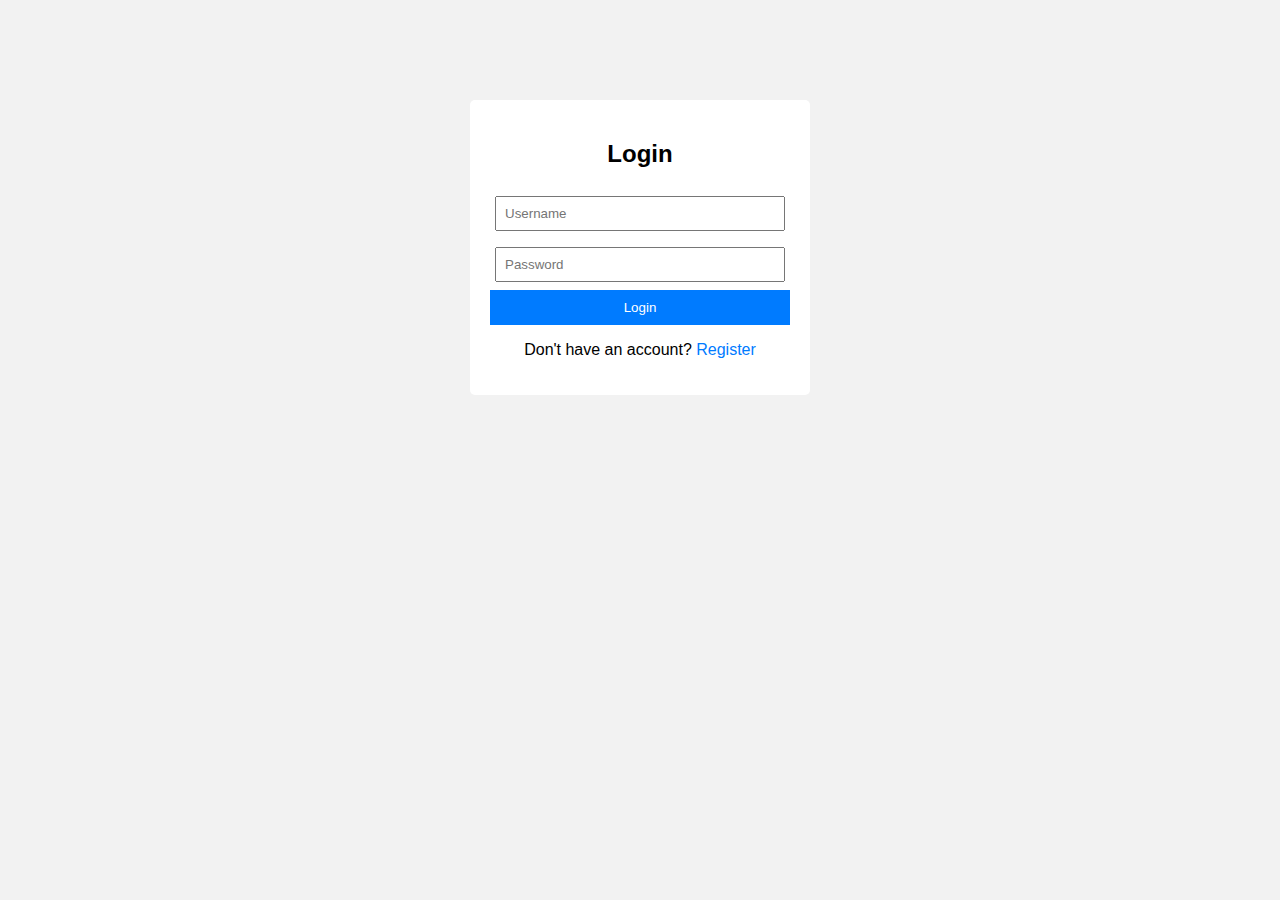
<file: frontend/index.html>
<!DOCTYPE html>
<html>
<head>
    <title>Login</title>
    <link rel="stylesheet" href="css/style.css">
</head>
<body>

<div class="container">
    <h2>Login</h2>

    <input type="text" id="login-username" placeholder="Username">
    <input type="password" id="login-password" placeholder="Password">

    <button onclick="login()">Login</button>

    <p>Don't have an account?
        <a href="register.html">Register</a>
    </p>
</div>

<script src="js/main.js"></script>
</body>
</html>
</file>
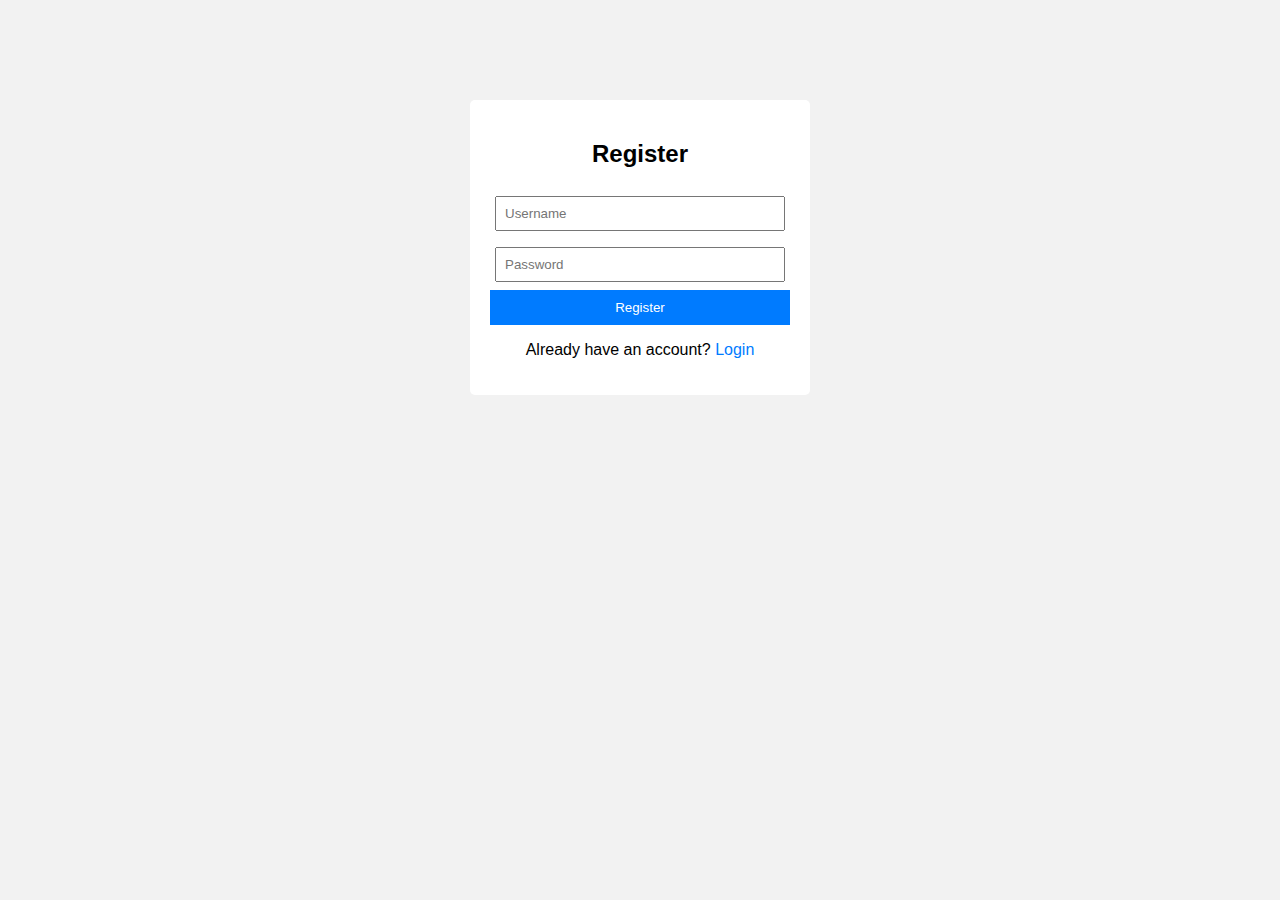
<file: frontend/register.html>
<!DOCTYPE html>
<html>
<head>
    <title>Register</title>
    <link rel="stylesheet" href="css/style.css">
</head>
<body>

<div class="container">
    <h2>Register</h2>

    <input type="text" id="reg-username" placeholder="Username">
    <input type="password" id="reg-password" placeholder="Password">

    <button onclick="register()">Register</button>

    <p>Already have an account?
        <a href="index.html">Login</a>
    </p>
</div>

<script src="js/main.js"></script>
</body>
</html>
</file>
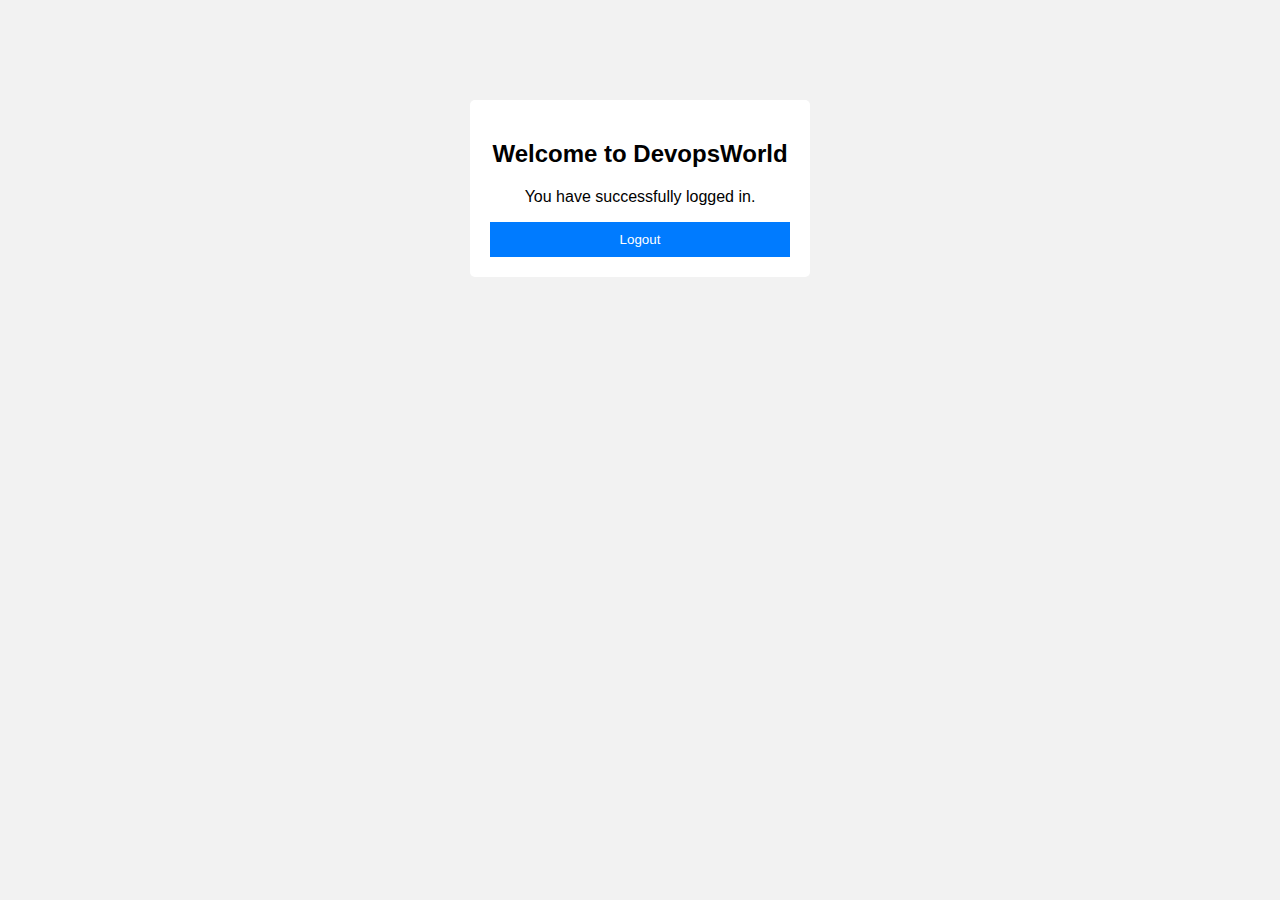
<file: frontend/welcome.html>
<!DOCTYPE html>
<html>
<head>
    <title>Welcome</title>
    <link rel="stylesheet" href="css/style.css">
</head>
<body>

<div class="container">
    <h2>Welcome to DevopsWorld</h2>
    <p>You have successfully logged in.</p>

    <button onclick="logout()">Logout</button>
</div>

<script src="js/main.js"></script>
</body>
</html>
</file>
<file: frontend/css/style.css>
body {
    font-family: Arial, sans-serif;
    background-color: #f2f2f2;
}

.container {
    width: 300px;
    margin: 100px auto;
    padding: 20px;
    background: white;
    text-align: center;
    border-radius: 5px;
}

input {
    width: 90%;
    padding: 8px;
    margin: 8px 0;
}

button {
    width: 100%;
    padding: 10px;
    background: #007bff;
    color: white;
    border: none;
    cursor: pointer;
}

button:hover {
    background: #0056b3;
}

a {
    text-decoration: none;
    color: #007bff;
}
</file>
